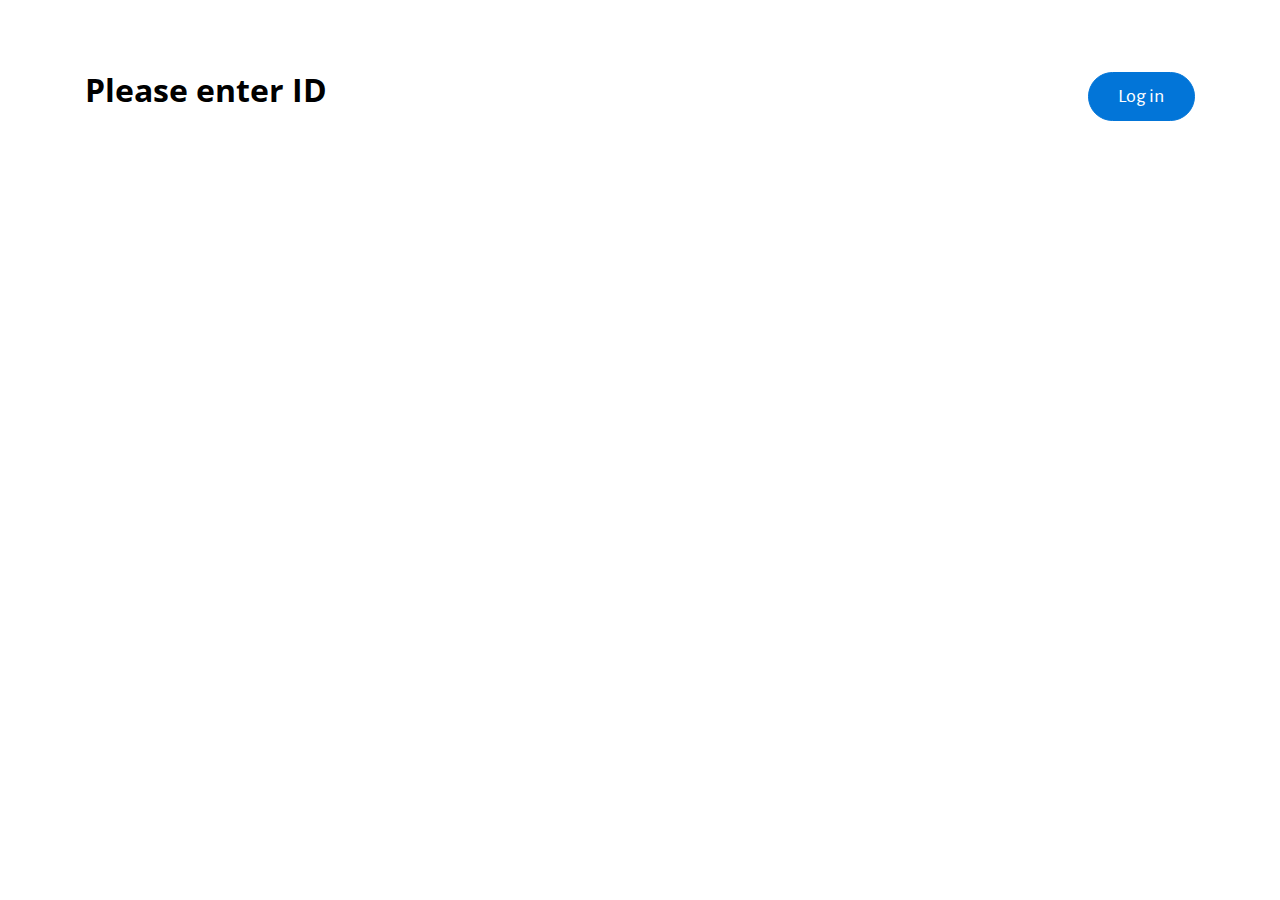
<file: index.html>
<!DOCTYPE html>
<html>
<head>
  <!-- Site made with Mobirise Website Builder v4.3.0, https://mobirise.com -->
  <meta charset="UTF-8">
  <meta http-equiv="X-UA-Compatible" content="IE=edge">
  <meta name="generator" content="Mobirise v4.3.0, mobirise.com">
  <meta name="viewport" content="width=device-width, initial-scale=1">
  <link rel="shortcut icon" href="assets/images/logo.png" type="image/x-icon">
  <meta name="description" content="Has field to enter site #">
  <title>Home</title>
  <link rel="stylesheet" href="https://fonts.googleapis.com/css?family=Playfair+Display:400,700&subset=latin,cyrillic">
  <link rel="stylesheet" href="https://fonts.googleapis.com/css?family=Alegreya+Sans:400,700&subset=latin,vietnamese,latin-ext">
  <link rel="stylesheet" href="assets/tether/tether.min.css">
  <link rel="stylesheet" href="assets/bootstrap/css/bootstrap.min.css">
  <link rel="stylesheet" href="assets/puritym/css/style.css">
  <link rel="stylesheet" href="assets/mobirise/css/mbr-additional.css" type="text/css">
  
  
  
</head>
<body>
<section class="mbr-section mbr-section-small" id="msg-box1-1" data-rv-view="0" style="background-color: rgb(255, 255, 255); padding-top: 4.5rem; padding-bottom: 4.5rem;">
    

    <div class="container">
        <div class="row">
            
            <div>

                <div class="col-sm-8">
                    <h2 class="mbr-section-title h1"><strong>Please enter ID<br></strong><br></h2>
                    
                </div>                
                <div class="col-sm-4 text-xs-right"><a class="btn btn-lg btn-primary" href="page1.html">Log in</a></div>
            </div>
        </div>
    </div>
</section>


  <script src="assets/web/assets/jquery/jquery.min.js"></script>
  <script src="assets/tether/tether.min.js"></script>
  <script src="assets/bootstrap/js/bootstrap.min.js"></script>
  <script src="assets/smooth-scroll/SmoothScroll.js"></script>
  <script src="assets/puritym/js/script.js"></script>
  
  
</body>
</html>
</file>
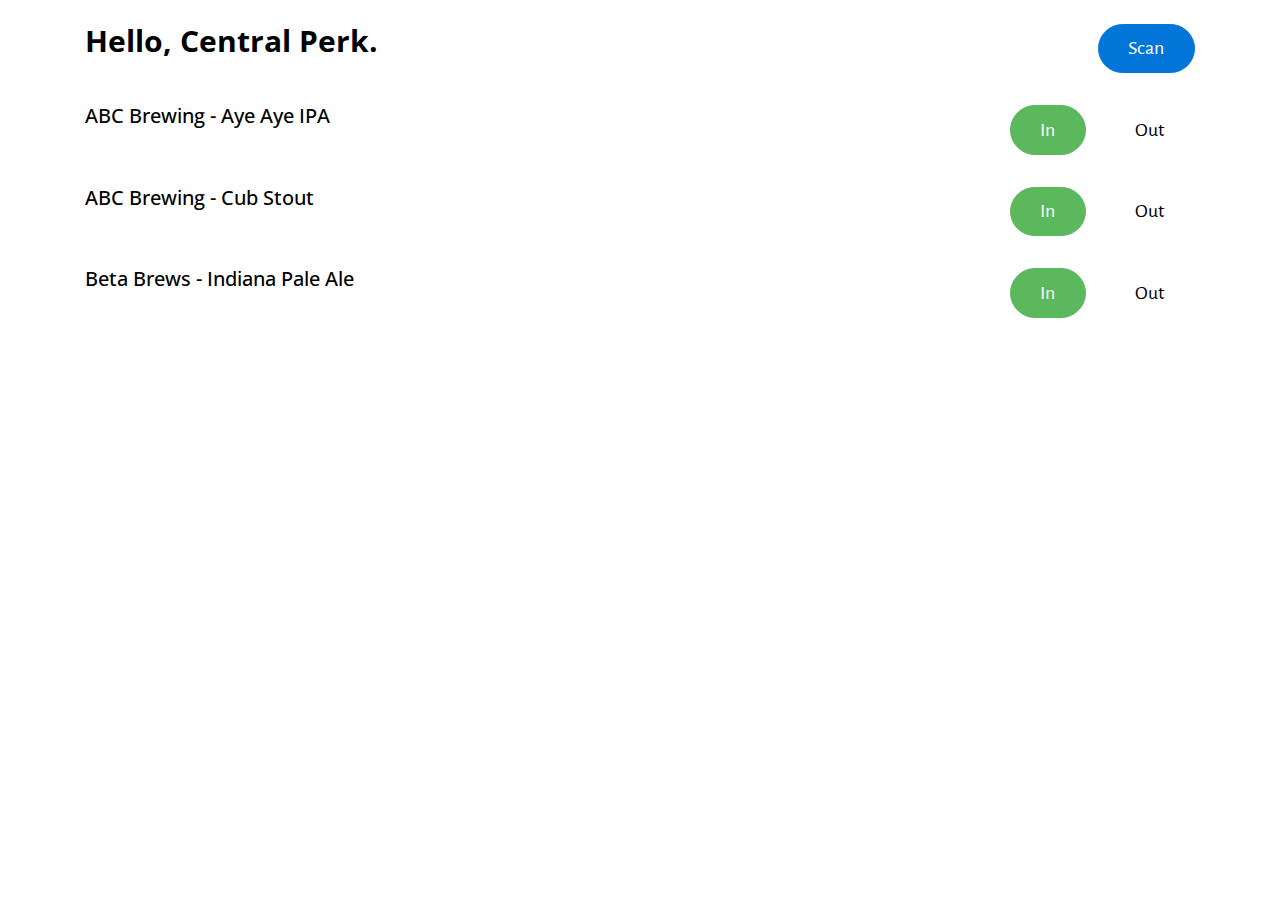
<file: page1.html>
<!DOCTYPE html>
<html>
<head>
  <!-- Site made with Mobirise Website Builder v4.3.0, https://mobirise.com -->
  <meta charset="UTF-8">
  <meta http-equiv="X-UA-Compatible" content="IE=edge">
  <meta name="generator" content="Mobirise v4.3.0, mobirise.com">
  <meta name="viewport" content="width=device-width, initial-scale=1">
  <link rel="shortcut icon" href="assets/images/logo.png" type="image/x-icon">
  <meta name="description" content="Logged in screen with tap list">
  <title>Welcome, Central Perk</title>
  <link rel="stylesheet" href="https://fonts.googleapis.com/css?family=Playfair+Display:400,700&subset=latin,cyrillic">
  <link rel="stylesheet" href="https://fonts.googleapis.com/css?family=Alegreya+Sans:400,700&subset=latin,vietnamese,latin-ext">
  <link rel="stylesheet" href="assets/tether/tether.min.css">
  <link rel="stylesheet" href="assets/bootstrap/css/bootstrap.min.css">
  <link rel="stylesheet" href="assets/puritym/css/style.css">
  <link rel="stylesheet" href="assets/mobirise/css/mbr-additional.css" type="text/css">
  
  
  
</head>
<body>
<section class="mbr-section mbr-section-small" id="msg-box1-u" data-rv-view="3" style="background-color: rgb(255, 255, 255); padding-top: 1.5rem; padding-bottom: 0rem;">
    

    <div class="container">
        <div class="row">
            
            <div>

                <div class="col-sm-8">
                    <h2 class="mbr-section-title h1"><strong>Hello, Central Perk.</strong><br></h2>
                    
                </div>                
                <div class="col-sm-4 text-xs-right"><a class="btn btn-lg btn-primary" href="page2.html">Scan<br></a></div>
            </div>
        </div>
    </div>
</section>

<section class="mbr-section mbr-section-small" id="msg-box1-5" data-rv-view="6" style="background-color: rgb(255, 255, 255); padding-top: 1.5rem; padding-bottom: 0rem;">
    

    <div class="container">
        <div class="row">
            
            <div>

                <div class="col-sm-8">
                    <h2 class="mbr-section-title h1">ABC Brewing - Aye Aye IPA<br></h2>
                    
                </div>                
                <div class="col-sm-4 text-xs-right"><a class="btn btn-lg btn-success" href="https://mobirise.com">In</a> <a class="btn btn-lg btn-white" href="https://mobirise.com">Out</a></div>
            </div>
        </div>
    </div>
</section>

<section class="mbr-section mbr-section-small" id="msg-box1-7" data-rv-view="9" style="background-color: rgb(255, 255, 255); padding-top: 1.5rem; padding-bottom: 0rem;">
    

    <div class="container">
        <div class="row">
            
            <div>

                <div class="col-sm-8">
                    <h2 class="mbr-section-title h1">ABC Brewing - Cub Stout<br></h2>
                    
                </div>                
                <div class="col-sm-4 text-xs-right"><a class="btn btn-lg btn-success" href="https://mobirise.com">In</a> <a class="btn btn-lg btn-white" href="https://mobirise.com">Out</a></div>
            </div>
        </div>
    </div>
</section>

<section class="mbr-section mbr-section-small" id="msg-box1-w" data-rv-view="12" style="background-color: rgb(255, 255, 255); padding-top: 1.5rem; padding-bottom: 0rem;">
    

    <div class="container">
        <div class="row">
            
            <div>

                <div class="col-sm-8">
                    <h2 class="mbr-section-title h1">Beta Brews - Indiana Pale Ale<br></h2>
                    
                </div>                
                <div class="col-sm-4 text-xs-right"><a class="btn btn-lg btn-success" href="https://mobirise.com">In</a> <a class="btn btn-lg btn-white" href="https://mobirise.com">Out</a></div>
            </div>
        </div>
    </div>
</section>


  <script src="assets/web/assets/jquery/jquery.min.js"></script>
  <script src="assets/tether/tether.min.js"></script>
  <script src="assets/bootstrap/js/bootstrap.min.js"></script>
  <script src="assets/smooth-scroll/SmoothScroll.js"></script>
  <script src="assets/puritym/js/script.js"></script>
  
  
</body>
</html>
</file>
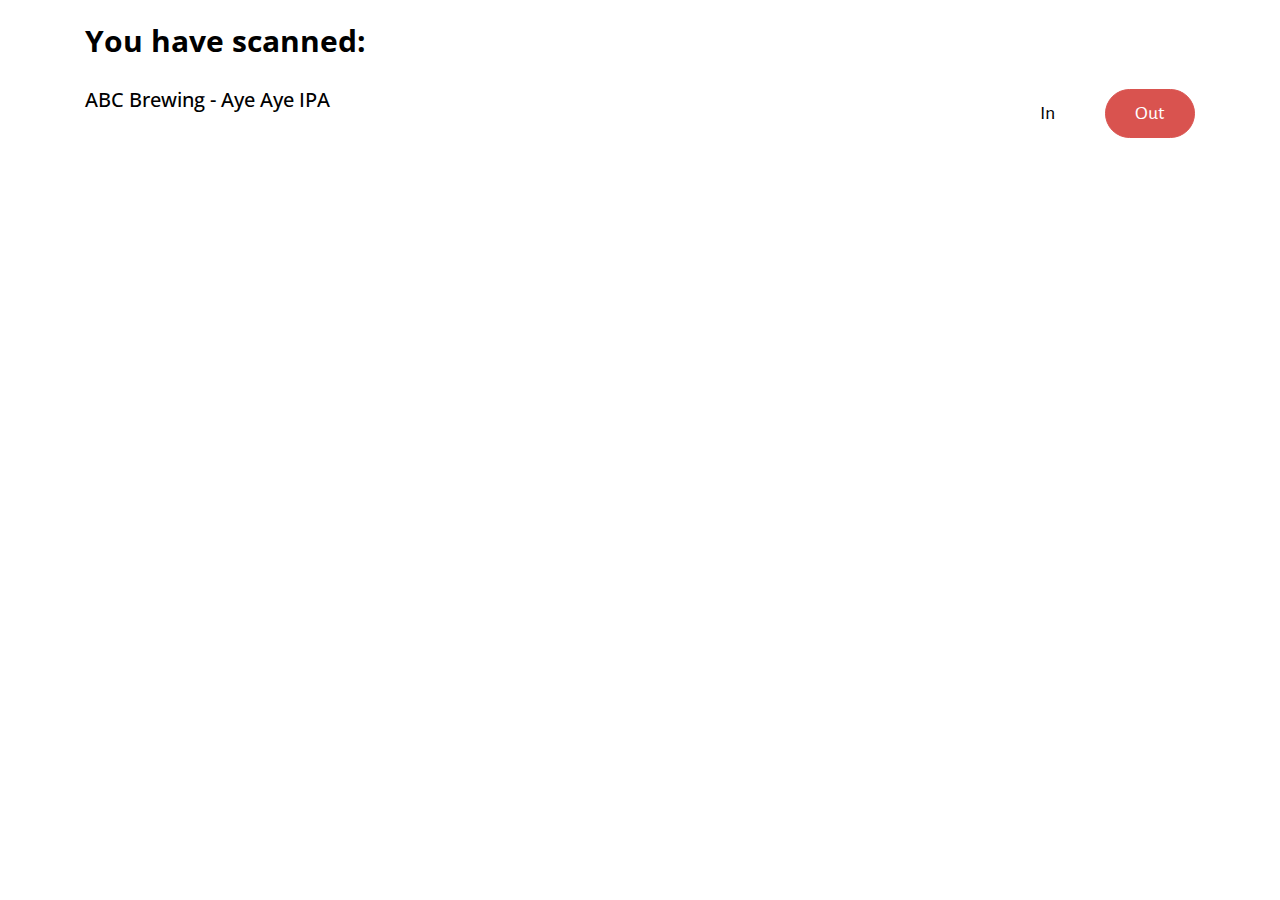
<file: page2.html>
<!DOCTYPE html>
<html>
<head>
  <!-- Site made with Mobirise Website Builder v4.3.0, https://mobirise.com -->
  <meta charset="UTF-8">
  <meta http-equiv="X-UA-Compatible" content="IE=edge">
  <meta name="generator" content="Mobirise v4.3.0, mobirise.com">
  <meta name="viewport" content="width=device-width, initial-scale=1">
  <link rel="shortcut icon" href="assets/images/logo.png" type="image/x-icon">
  <meta name="description" content="Scanned Aye Aye IPA gives option to add/subtract">
  <title>Scanned, Aye Aye IPA</title>
  <link rel="stylesheet" href="https://fonts.googleapis.com/css?family=Playfair+Display:400,700&subset=latin,cyrillic">
  <link rel="stylesheet" href="https://fonts.googleapis.com/css?family=Alegreya+Sans:400,700&subset=latin,vietnamese,latin-ext">
  <link rel="stylesheet" href="assets/tether/tether.min.css">
  <link rel="stylesheet" href="assets/bootstrap/css/bootstrap.min.css">
  <link rel="stylesheet" href="assets/puritym/css/style.css">
  <link rel="stylesheet" href="assets/mobirise/css/mbr-additional.css" type="text/css">
  
  
  
</head>
<body>
<section class="mbr-section mbr-section-small" id="msg-box1-9" data-rv-view="15" style="background-color: rgb(255, 255, 255); padding-top: 1.5rem; padding-bottom: 0rem;">
    

    <div class="container">
        <div class="row">
            
            <div>

                <div class="col-sm-8">
                    <h2 class="mbr-section-title h1"><strong>You have scanned:</strong><br></h2>
                    
                </div>                
                
            </div>
        </div>
    </div>
</section>

<section class="mbr-section mbr-section-small" id="msg-box1-a" data-rv-view="18" style="background-color: rgb(255, 255, 255); padding-top: 1.5rem; padding-bottom: 0rem;">
    

    <div class="container">
        <div class="row">
            
            <div>

                <div class="col-sm-8">
                    <h2 class="mbr-section-title h1">ABC Brewing - Aye Aye IPA<br><br></h2>
                    
                </div>                
                <div class="col-sm-4 text-xs-right"><a class="btn btn-lg btn-white" href="page1.html">In</a> <a class="btn btn-lg btn-danger" href="page3.html">Out</a></div>
            </div>
        </div>
    </div>
</section>


  <script src="assets/web/assets/jquery/jquery.min.js"></script>
  <script src="assets/tether/tether.min.js"></script>
  <script src="assets/bootstrap/js/bootstrap.min.js"></script>
  <script src="assets/smooth-scroll/SmoothScroll.js"></script>
  <script src="assets/puritym/js/script.js"></script>
  
  
</body>
</html>
</file>
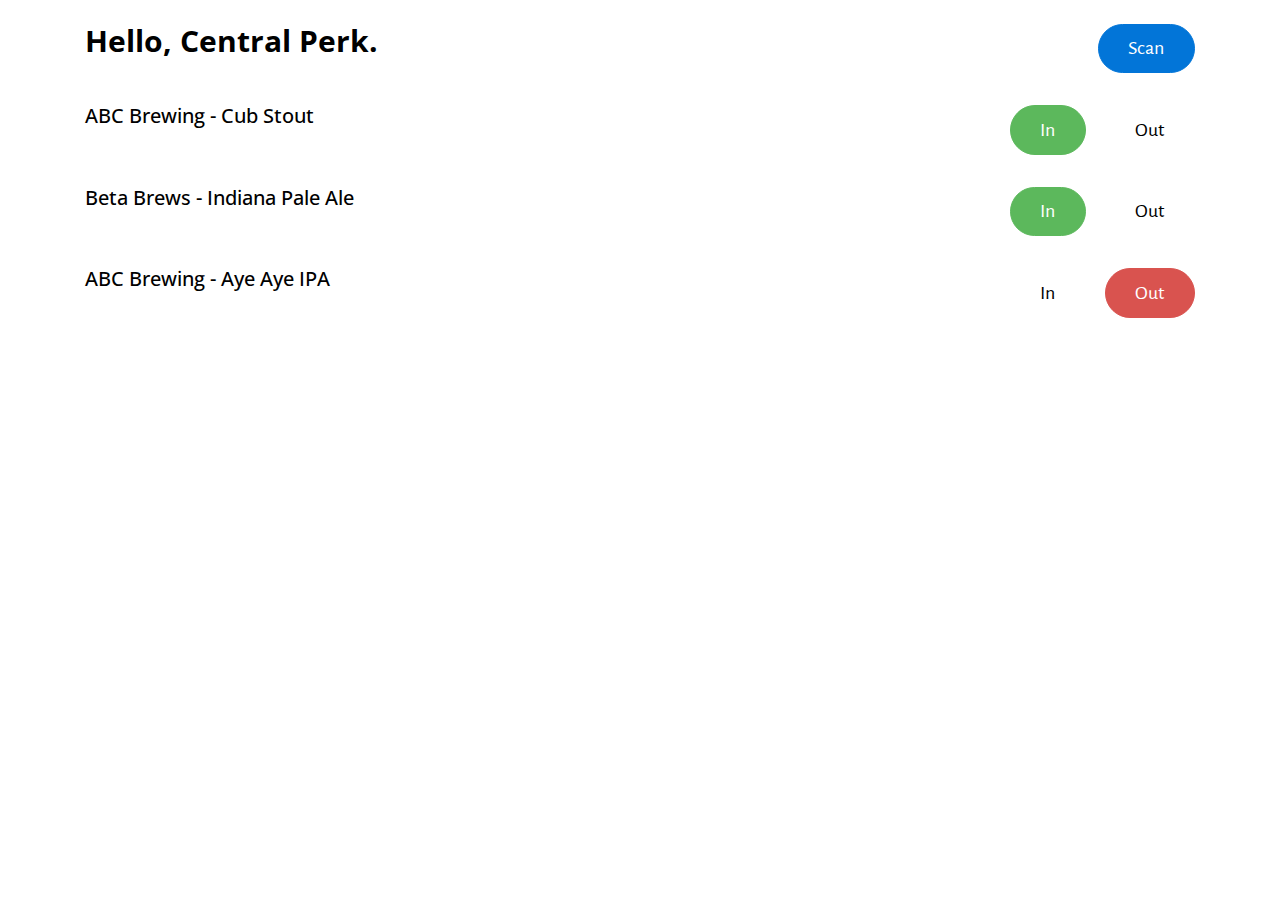
<file: page3.html>
<!DOCTYPE html>
<html>
<head>
  <!-- Site made with Mobirise Website Builder v4.3.0, https://mobirise.com -->
  <meta charset="UTF-8">
  <meta http-equiv="X-UA-Compatible" content="IE=edge">
  <meta name="generator" content="Mobirise v4.3.0, mobirise.com">
  <meta name="viewport" content="width=device-width, initial-scale=1">
  <link rel="shortcut icon" href="assets/images/logo.png" type="image/x-icon">
  <meta name="description" content="Logged in screen with updated tap list">
  <title>Took out Aye Aye IPA</title>
  <link rel="stylesheet" href="https://fonts.googleapis.com/css?family=Playfair+Display:400,700&subset=latin,cyrillic">
  <link rel="stylesheet" href="https://fonts.googleapis.com/css?family=Alegreya+Sans:400,700&subset=latin,vietnamese,latin-ext">
  <link rel="stylesheet" href="assets/tether/tether.min.css">
  <link rel="stylesheet" href="assets/bootstrap/css/bootstrap.min.css">
  <link rel="stylesheet" href="assets/puritym/css/style.css">
  <link rel="stylesheet" href="assets/mobirise/css/mbr-additional.css" type="text/css">
  
  
  
</head>
<body>
<section class="mbr-section mbr-section-small" id="msg-box1-d" data-rv-view="21" style="background-color: rgb(255, 255, 255); padding-top: 1.5rem; padding-bottom: 0rem;">
    

    <div class="container">
        <div class="row">
            
            <div>

                <div class="col-sm-8">
                    <h2 class="mbr-section-title h1"><strong>Hello, Central Perk.</strong><br></h2>
                    
                </div>                
                <div class="col-sm-4 text-xs-right"><a class="btn btn-lg btn-primary" href="page5.html">Scan<br></a></div>
            </div>
        </div>
    </div>
</section>

<section class="mbr-section mbr-section-small" id="msg-box1-f" data-rv-view="24" style="background-color: rgb(255, 255, 255); padding-top: 1.5rem; padding-bottom: 0rem;">
    

    <div class="container">
        <div class="row">
            
            <div>

                <div class="col-sm-8">
                    <h2 class="mbr-section-title h1">ABC Brewing - Cub Stout<br></h2>
                    
                </div>                
                <div class="col-sm-4 text-xs-right"><a class="btn btn-lg btn-success" href="https://mobirise.com">In</a> <a class="btn btn-lg btn-white" href="https://mobirise.com">Out</a></div>
            </div>
        </div>
    </div>
</section>

<section class="mbr-section mbr-section-small" id="msg-box1-x" data-rv-view="27" style="background-color: rgb(255, 255, 255); padding-top: 1.5rem; padding-bottom: 0rem;">
    

    <div class="container">
        <div class="row">
            
            <div>

                <div class="col-sm-8">
                    <h2 class="mbr-section-title h1">Beta Brews - Indiana Pale Ale<br></h2>
                    
                </div>                
                <div class="col-sm-4 text-xs-right"><a class="btn btn-lg btn-success" href="https://mobirise.com">In</a> <a class="btn btn-lg btn-white" href="https://mobirise.com">Out</a></div>
            </div>
        </div>
    </div>
</section>

<section class="mbr-section mbr-section-small" id="msg-box1-e" data-rv-view="30" style="background-color: rgb(255, 255, 255); padding-top: 1.5rem; padding-bottom: 0rem;">
    

    <div class="container">
        <div class="row">
            
            <div>

                <div class="col-sm-8">
                    <h2 class="mbr-section-title h1">ABC Brewing - Aye Aye IPA<br></h2>
                    
                </div>                
                <div class="col-sm-4 text-xs-right"><a class="btn btn-lg btn-white" href="https://mobirise.com">In</a> <a class="btn btn-lg btn-danger" href="https://mobirise.com">Out</a></div>
            </div>
        </div>
    </div>
</section>


  <script src="assets/web/assets/jquery/jquery.min.js"></script>
  <script src="assets/tether/tether.min.js"></script>
  <script src="assets/bootstrap/js/bootstrap.min.js"></script>
  <script src="assets/smooth-scroll/SmoothScroll.js"></script>
  <script src="assets/puritym/js/script.js"></script>
  
  
</body>
</html>
</file>
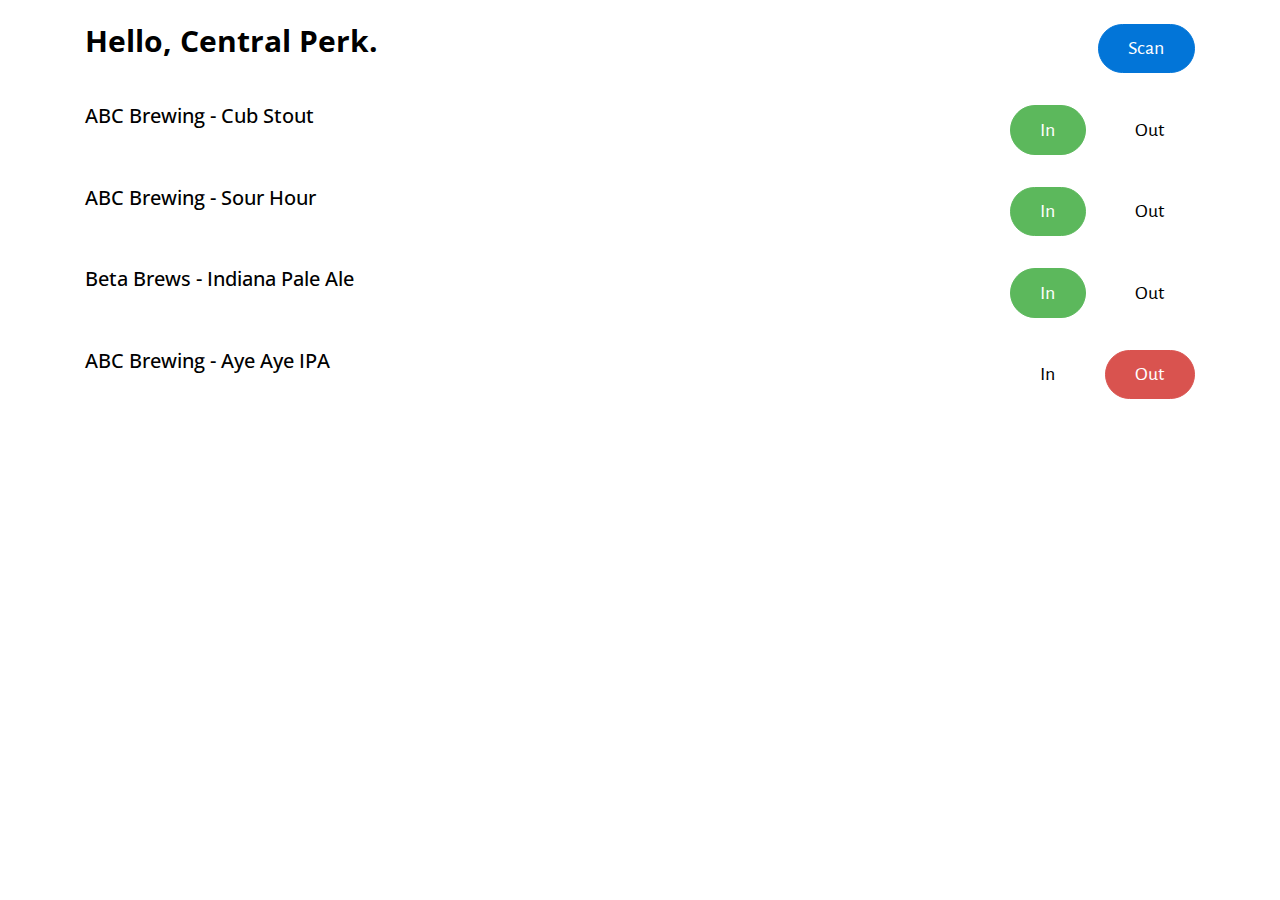
<file: page4.html>
<!DOCTYPE html>
<html>
<head>
  <!-- Site made with Mobirise Website Builder v4.3.0, https://mobirise.com -->
  <meta charset="UTF-8">
  <meta http-equiv="X-UA-Compatible" content="IE=edge">
  <meta name="generator" content="Mobirise v4.3.0, mobirise.com">
  <meta name="viewport" content="width=device-width, initial-scale=1">
  <link rel="shortcut icon" href="assets/images/logo.png" type="image/x-icon">
  <meta name="description" content="Logged in screen with updated tap list, with inactive beers on bottom">
  <title>Added Sour Hour</title>
  <link rel="stylesheet" href="https://fonts.googleapis.com/css?family=Playfair+Display:400,700&subset=latin,cyrillic">
  <link rel="stylesheet" href="https://fonts.googleapis.com/css?family=Alegreya+Sans:400,700&subset=latin,vietnamese,latin-ext">
  <link rel="stylesheet" href="assets/tether/tether.min.css">
  <link rel="stylesheet" href="assets/bootstrap/css/bootstrap.min.css">
  <link rel="stylesheet" href="assets/puritym/css/style.css">
  <link rel="stylesheet" href="assets/mobirise/css/mbr-additional.css" type="text/css">
  
  
  
</head>
<body>
<section class="mbr-section mbr-section-small" id="msg-box1-h" data-rv-view="39" style="background-color: rgb(255, 255, 255); padding-top: 1.5rem; padding-bottom: 0rem;">
    

    <div class="container">
        <div class="row">
            
            <div>

                <div class="col-sm-8">
                    <h2 class="mbr-section-title h1"><strong>Hello, Central Perk.</strong><br></h2>
                    
                </div>                
                <div class="col-sm-4 text-xs-right"><a class="btn btn-lg btn-primary" href="https://mobirise.com">Scan<br></a></div>
            </div>
        </div>
    </div>
</section>

<section class="mbr-section mbr-section-small" id="msg-box1-j" data-rv-view="42" style="background-color: rgb(255, 255, 255); padding-top: 1.5rem; padding-bottom: 0rem;">
    

    <div class="container">
        <div class="row">
            
            <div>

                <div class="col-sm-8">
                    <h2 class="mbr-section-title h1">ABC Brewing - Cub Stout<br></h2>
                    
                </div>                
                <div class="col-sm-4 text-xs-right"><a class="btn btn-lg btn-success" href="https://mobirise.com">In</a> <a class="btn btn-lg btn-white" href="https://mobirise.com">Out</a></div>
            </div>
        </div>
    </div>
</section>

<section class="mbr-section mbr-section-small" id="msg-box1-k" data-rv-view="45" style="background-color: rgb(255, 255, 255); padding-top: 1.5rem; padding-bottom: 0rem;">
    

    <div class="container">
        <div class="row">
            
            <div>

                <div class="col-sm-8">
                    <h2 class="mbr-section-title h1"><p>ABC Brewing - Sour Hour<br></p></h2>
                    
                </div>                
                <div class="col-sm-4 text-xs-right"><a class="btn btn-lg btn-success" href="https://mobirise.com">In</a> <a class="btn btn-lg btn-white" href="https://mobirise.com">Out</a></div>
            </div>
        </div>
    </div>
</section>

<section class="mbr-section mbr-section-small" id="msg-box1-y" data-rv-view="48" style="background-color: rgb(255, 255, 255); padding-top: 1.5rem; padding-bottom: 0rem;">
    

    <div class="container">
        <div class="row">
            
            <div>

                <div class="col-sm-8">
                    <h2 class="mbr-section-title h1">Beta Brews - Indiana Pale Ale<br></h2>
                    
                </div>                
                <div class="col-sm-4 text-xs-right"><a class="btn btn-lg btn-success" href="https://mobirise.com">In</a> <a class="btn btn-lg btn-white" href="https://mobirise.com">Out</a></div>
            </div>
        </div>
    </div>
</section>

<section class="mbr-section mbr-section-small" id="msg-box1-i" data-rv-view="51" style="background-color: rgb(255, 255, 255); padding-top: 1.5rem; padding-bottom: 0rem;">
    

    <div class="container">
        <div class="row">
            
            <div>

                <div class="col-sm-8">
                    <h2 class="mbr-section-title h1">ABC Brewing - Aye Aye IPA<br></h2>
                    
                </div>                
                <div class="col-sm-4 text-xs-right"><a class="btn btn-lg btn-white" href="https://mobirise.com">In</a> <a class="btn btn-lg btn-danger" href="https://mobirise.com">Out</a></div>
            </div>
        </div>
    </div>
</section>


  <script src="assets/web/assets/jquery/jquery.min.js"></script>
  <script src="assets/tether/tether.min.js"></script>
  <script src="assets/bootstrap/js/bootstrap.min.js"></script>
  <script src="assets/smooth-scroll/SmoothScroll.js"></script>
  <script src="assets/puritym/js/script.js"></script>
  
  
</body>
</html>
</file>
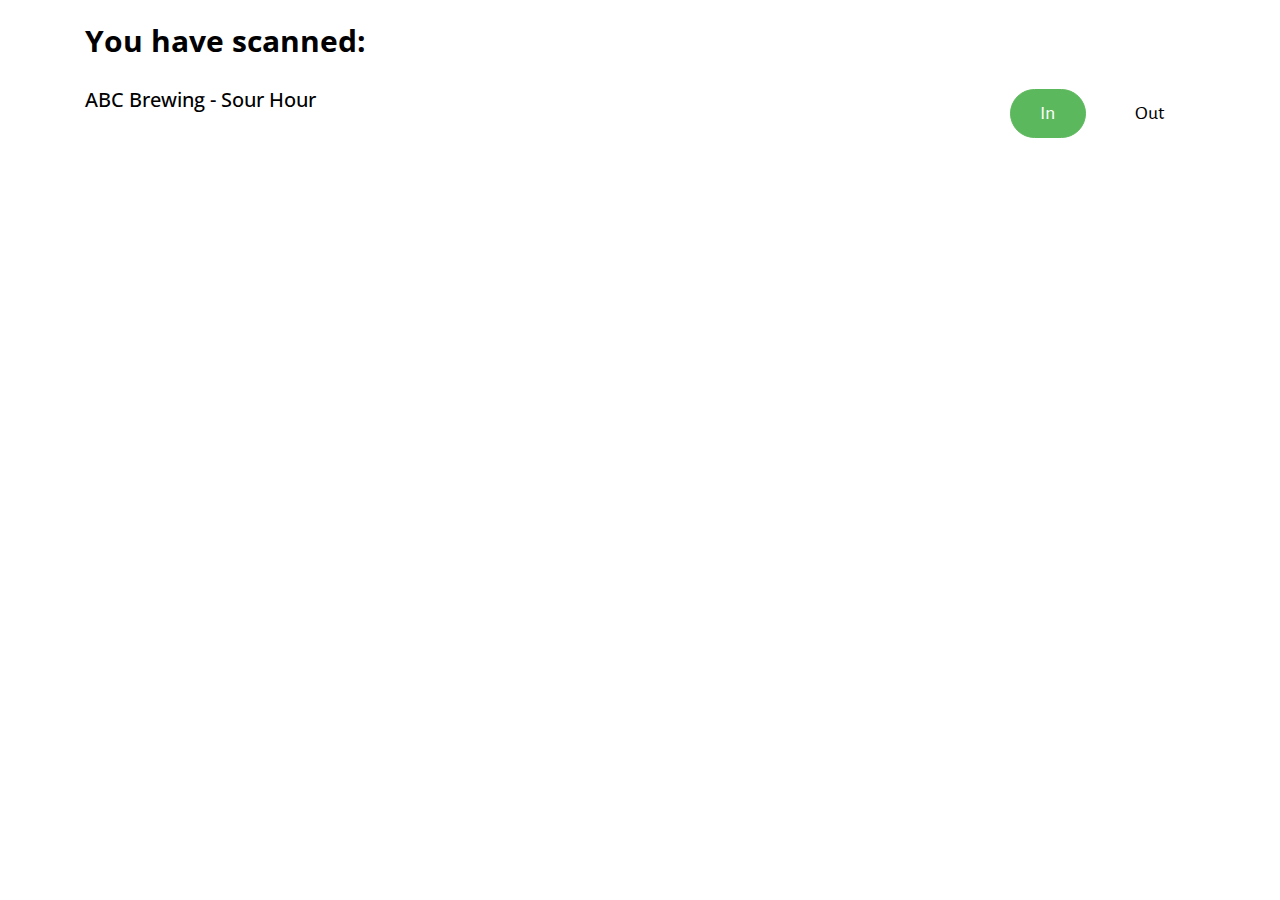
<file: page5.html>
<!DOCTYPE html>
<html>
<head>
  <!-- Site made with Mobirise Website Builder v4.3.0, https://mobirise.com -->
  <meta charset="UTF-8">
  <meta http-equiv="X-UA-Compatible" content="IE=edge">
  <meta name="generator" content="Mobirise v4.3.0, mobirise.com">
  <meta name="viewport" content="width=device-width, initial-scale=1">
  <link rel="shortcut icon" href="assets/images/logo.png" type="image/x-icon">
  <meta name="description" content="Scanned Sour Hour gives option to add/subtract">
  <title>Scanned, Sour Hour</title>
  <link rel="stylesheet" href="https://fonts.googleapis.com/css?family=Playfair+Display:400,700&subset=latin,cyrillic">
  <link rel="stylesheet" href="https://fonts.googleapis.com/css?family=Alegreya+Sans:400,700&subset=latin,vietnamese,latin-ext">
  <link rel="stylesheet" href="assets/tether/tether.min.css">
  <link rel="stylesheet" href="assets/bootstrap/css/bootstrap.min.css">
  <link rel="stylesheet" href="assets/puritym/css/style.css">
  <link rel="stylesheet" href="assets/mobirise/css/mbr-additional.css" type="text/css">
  
  
  
</head>
<body>
<section class="mbr-section mbr-section-small" id="msg-box1-v" data-rv-view="33" style="background-color: rgb(255, 255, 255); padding-top: 1.5rem; padding-bottom: 0rem;">
    

    <div class="container">
        <div class="row">
            
            <div>

                <div class="col-sm-8">
                    <h2 class="mbr-section-title h1"><strong>You have scanned:</strong><br></h2>
                    
                </div>                
                
            </div>
        </div>
    </div>
</section>

<section class="mbr-section mbr-section-small" id="msg-box1-m" data-rv-view="36" style="background-color: rgb(255, 255, 255); padding-top: 1.5rem; padding-bottom: 0rem;">
    

    <div class="container">
        <div class="row">
            
            <div>

                <div class="col-sm-8">
                    <h2 class="mbr-section-title h1">ABC Brewing - Sour Hour<br><br></h2>
                    
                </div>                
                <div class="col-sm-4 text-xs-right"><a class="btn btn-lg btn-success" href="page4.html">In</a> <a class="btn btn-lg btn-white" href="https://mobirise.com">Out</a></div>
            </div>
        </div>
    </div>
</section>


  <script src="assets/web/assets/jquery/jquery.min.js"></script>
  <script src="assets/tether/tether.min.js"></script>
  <script src="assets/bootstrap/js/bootstrap.min.js"></script>
  <script src="assets/smooth-scroll/SmoothScroll.js"></script>
  <script src="assets/puritym/js/script.js"></script>
  
  
</body>
</html>
</file>
<file: assets/mobirise/css/mbr-additional.css>
@import url(https://fonts.googleapis.com/css?family=Open+Sans:400,300,700);
@import url(https://fonts.googleapis.com/css?family=Playfair+Display:400,700&subset=latin,cyrillic);
@import url(https://fonts.googleapis.com/css?family=Alegreya+Sans:400,700&subset=latin,vietnamese,latin-ext);



#msg-box1-1 H2 {
  font-family: 'Open Sans', sans-serif;
  font-size: 32px;
  text-align: left;
}
#msg-box1-1 B {
  font-size: 30px;
  font-family: 'Playfair Display', sans-serif;
}
#msg-box1-1 .btn {
  font-family: 'Alegreya Sans', sans-serif;
  font-size: 20px;
}







#msg-box1-u B {
  font-family: 'Open Sans', sans-serif;
  font-size: 30px;
}
#msg-box1-u H2 {
  font-family: 'Open Sans', sans-serif;
  font-size: 30px;
}
#msg-box1-5 H2 {
  font-size: 20px;
  text-align: left;
  font-family: 'Open Sans', sans-serif;
}
#msg-box1-5 .btn {
  font-size: 20px;
}
#msg-box1-7 H2 {
  font-size: 20px;
  text-align: left;
  font-family: 'Open Sans', sans-serif;
}
#msg-box1-7 .btn {
  font-size: 20px;
}
#msg-box1-7 B {
  font-family: 'Open Sans', sans-serif;
}
#msg-box1-w H2 {
  font-size: 20px;
  text-align: left;
  font-family: 'Open Sans', sans-serif;
}
#msg-box1-w .btn {
  font-size: 20px;
}
#msg-box1-w B {
  font-family: 'Open Sans', sans-serif;
}




#msg-box1-9 B {
  font-family: 'Open Sans', sans-serif;
  font-size: 30px;
}
#msg-box1-9 H2 {
  font-family: 'Open Sans', sans-serif;
  font-size: 30px;
}
#msg-box1-a H2 {
  font-size: 20px;
  text-align: left;
  font-family: 'Open Sans', sans-serif;
}
#msg-box1-a .btn {
  font-size: 20px;
}
#msg-box1-a B {
  font-family: 'Open Sans', sans-serif;
}







#msg-box1-d B {
  font-family: 'Open Sans', sans-serif;
  font-size: 30px;
}
#msg-box1-d P {
  font-size: 30px;
  font-family: 'Open Sans', sans-serif;
}
#msg-box1-d H2 {
  font-family: 'Open Sans', sans-serif;
  font-size: 30px;
}
#msg-box1-f H2 {
  font-size: 20px;
  text-align: left;
  font-family: 'Open Sans', sans-serif;
}
#msg-box1-f .btn {
  font-size: 20px;
}
#msg-box1-x H2 {
  font-size: 20px;
  text-align: left;
  font-family: 'Open Sans', sans-serif;
}
#msg-box1-x .btn {
  font-size: 20px;
}
#msg-box1-x B {
  font-family: 'Open Sans', sans-serif;
}
#msg-box1-e H2 {
  font-size: 20px;
  text-align: left;
  font-family: 'Open Sans', sans-serif;
}
#msg-box1-e .btn {
  font-size: 20px;
}







#msg-box1-h B {
  font-family: 'Open Sans', sans-serif;
  font-size: 30px;
}
#msg-box1-h P {
  text-align: left;
}
#msg-box1-h H2 {
  font-family: 'Open Sans', sans-serif;
  font-size: 30px;
}
#msg-box1-j H2 {
  font-size: 20px;
  text-align: left;
  font-family: 'Open Sans', sans-serif;
}
#msg-box1-j .btn {
  font-size: 20px;
}
#msg-box1-k H2 {
  font-size: 20px;
  text-align: left;
  font-family: 'Open Sans', sans-serif;
}
#msg-box1-k .btn {
  font-size: 20px;
}
#msg-box1-y H2 {
  font-size: 20px;
  text-align: left;
  font-family: 'Open Sans', sans-serif;
}
#msg-box1-y .btn {
  font-size: 20px;
}
#msg-box1-y B {
  font-family: 'Open Sans', sans-serif;
}
#msg-box1-i H2 {
  font-size: 20px;
  text-align: left;
  font-family: 'Open Sans', sans-serif;
}
#msg-box1-i .btn {
  font-size: 20px;
}



#msg-box1-v B {
  font-family: 'Open Sans', sans-serif;
  font-size: 30px;
}
#msg-box1-v H2 {
  font-family: 'Open Sans', sans-serif;
  font-size: 30px;
}
#msg-box1-m H2 {
  font-size: 20px;
  text-align: left;
  font-family: 'Open Sans', sans-serif;
}
#msg-box1-m .btn {
  font-size: 20px;
}
</file>
<file: assets/puritym/css/style.css>
.engine {
	position: absolute;
	text-indent: -2400px;
	text-align: center;
	padding: 0;
	top: 0;
	left: -2400px;
}/**
 * BOOTSTRAP CUSTOM
 */
.container {
  position: relative; }

.btn {
  margin-bottom: 0.5rem; }
  .btn + .btn {
    margin-left: 1rem; }

.btn-white {
  background: #fff;
  color: inherit; }

.btn-black {
  background: #000;
  color: #fff; }

.btn-social,
.btn-social:hover,
.btn-social:active,
.btn-social:focus {
  color: #fff; }

.display-1 {
  font-size: 4.3rem;
  margin-top: 3.9rem;
  margin-bottom: 2.8rem; }

.display-2 {
  font-size: 3.5rem;
  margin-top: 3.5rem;
  margin-bottom: 2.5rem; }

.display-3 {
  font-size: 2.8rem;
  margin-top: 3.2rem;
  margin-bottom: 2rem; }

.display-4 {
  font-size: 2.3rem;
  margin-top: 2.3rem;
  margin-bottom: 1.8rem; }

p.lead,
.lead p {
  margin-bottom: 2rem; }

.card .card-img-top {
  width: 100%; }

.card-block {
  background-color: #fff; }

@media (min-width: 768px) {
  .col-md-4:nth-of-type(3n+1) {
    clear: left; } }
@media (min-width: 544px) and (max-width: 767px) {
  .col-md-4:nth-of-type(odd) {
    clear: left; } }
.row.no-gutter {
  margin-left: 0;
  margin-right: 0; }

.row.no-gutter > [class*=col-]:not(:first-child),
.row.no-gutter > [class*=col-]:not(:last-child) {
  padding-right: 0;
  padding-left: 0; }

blockquote {
  padding: .5rem 1rem;
  margin: 0 0 1rem;
  margin-bottom: 1rem;
  font-size: 1.25rem;
  border-left: .25rem solid #f1c050; }

/**
 * TYPOGRAPHY
 */
body {
  font-family: "Alegreya Sans", sans-serif; }

h1, h2, h3, h4, h5, h6,
.h1, .h2, .h3, .h4, .h5, .h6,
.display-1, .display-2, .display-3, .display-4 {
  font-family: "Playfair Display", sans-serif; }

/**
 * MAPS
 */
@-webkit-keyframes mapCircleLoading {
  from {
    -webkit-transform: rotate(0deg); }
  to {
    -webkit-transform: rotate(359deg); } }
@keyframes mapCircleLoading {
  from {
    transform: rotate(0deg); }
  to {
    transform: rotate(359deg); } }
.mbr-map {
  position: relative; }
  .mbr-map iframe {
    height: 100%;
    width: 100%; }
  .mbr-map [data-state-details] {
    color: #6b6763;
    font-family: "Alegreya Sans", sans-serif;
    font-size: 1.25rem;
    height: 1.5em;
    margin-top: -0.75em;
    padding-left: 20px;
    padding-right: 20px;
    position: absolute;
    text-align: center;
    top: 50%;
    width: 100%; }
  .mbr-map[data-state] {
    background: #e9e5dc; }
  .mbr-map[data-state="loading"] [data-state-details] {
    display: none; }
  .mbr-map[data-state="loading"]::after {
    content: "";
    -webkit-animation: mapCircleLoading .6s infinite linear;
    animation: mapCircleLoading .6s infinite linear;
    border-radius: 50%;
    border: 6px rgba(255, 255, 255, 0.35) solid;
    border-top-color: #fff;
    height: 40px;
    left: 50%;
    margin-left: -20px;
    margin-top: -20px;
    position: absolute;
    top: 50%;
    width: 40px; }

/**
 * SECTIONS
 */
.mbr-section {
  position: relative;
  padding-top: 9rem;
  padding-bottom: 9rem;
  background-position: 50% 50%;
  background-repeat: no-repeat;
  background-size: cover; }

.mbr-section-full {
  display: table;
  width: 100%;
  height: 100vh;
  padding-top: 0;
  padding-bottom: 0; }

.mbr-section-small {
  padding-top: 4.5rem;
  padding-bottom: 4.5rem; }

.mbr-section-nopadding {
  padding-top: 0;
  padding-bottom: 0; }

.mbr-section-title {
  margin-top: 0; }

.mbr-table {
  display: table; }

.mbr-table-cell {
  position: relative;
  display: table-cell;
  vertical-align: middle;
  padding-top: 9rem;
  padding-bottom: 9rem; }

.mbr-table-cell-lg {
  position: relative;
  display: table-cell;
  vertical-align: middle;
  padding-top: 0;
  padding-bottom: 0;
  float: none; }

@media (max-width: 991px) {
  .mbr-table-cell-lg {
    display: block; } }
.mbr-inner-padding {
  padding: 4rem; }

/* footer */
.mbr-footer {
  color: #fff; }
  .mbr-footer .mbr-map,
  .mbr-footer .mbr-google-map {
    height: 300px; }
  .mbr-footer .form-control {
    color: #fff;
    background-color: #26272c;
    border-color: #1b1c20; }
  .mbr-footer ul {
    list-style-type: none;
    padding: 0; }
    .mbr-footer ul li {
      position: relative;
      padding-left: 1.2rem; }
      .mbr-footer ul li:before {
        content: '';
        position: absolute;
        margin-left: -1.2rem;
        width: 10px;
        height: 1px;
        top: 50%;
        background-color: #fff; }

footer.mbr-footer {
  padding-top: 3rem;
  padding-bottom: 2rem; }

/**
 * NAVBAR
 */
.mbr-navbar {
  position: absolute;
  top: 0;
  right: 0;
  left: 0;
  padding: 1.5rem 1rem;
  background-color: #fff;
  z-index: 1030; }
  .mbr-navbar.navbar-fixed-top {
    position: fixed; }
  .mbr-navbar.navbar-transparent {
    background-color: transparent; }
  .mbr-navbar .navbar-logo {
    margin-right: 1.5rem;
    float: left; }
  .mbr-navbar .navbar-logo,
  .mbr-navbar .navbar-logo img {
    height: 37px; }
  .mbr-navbar .navbar-brand {
    margin-right: 1.5rem; }
  .mbr-navbar .navbar-divider,
  .mbr-navbar .navbar-nav .nav-item + .nav-item,
  .mbr-navbar .navbar-nav .nav-link + .nav-link {
    margin-left: 1rem; }
  .mbr-navbar .navbar-nav + .navbar-nav {
    margin-right: 20px; }

.mbr-navbar .hamburger-icon, .navbar-dropdown .hamburger-icon {
  content: "";
  width: 16px;
  -webkit-box-shadow: 0 -6px 0 1px,0 0 0 1px,0 6px 0 1px;
  -moz-box-shadow: 0 -6px 0 1px,0 0 0 1px,0 6px 0 1px;
  box-shadow: 0 -6px 0 1px,0 0 0 1px,0 6px 0 1px; }

/**
 * HELPERS
 */
/* Colors */
.text-white {
  color: #fff !important; }

.text-black {
  color: #000 !important; }

/**
 * Mobirise Classes
 */
.mbr-after-navbar:before {
  content: "";
  display: block;
  height: 54px; }

.mbr-section__container--first {
  padding-bottom: 1rem; }

.mbr-section__container--middle {
  padding-top: 1rem;
  padding-bottom: 1rem; }

.mbr-section__container--last {
  padding-top: 1rem; }

.mbr-overlay,
.mbr-background-video,
.mbr-background-video-preview {
  position: absolute;
  bottom: 0;
  left: 0;
  right: 0;
  top: 0; }

.mbr-overlay {
  background-color: #fff;
  opacity: 0.5;
  z-index: 1; }
  .mbr-overlay ~ * {
    z-index: 2; }

.mbr-background-video-preview {
  z-index: 0 !important; }

.mbr-figure {
  display: block;
  overflow: hidden;
  position: relative;
  width: 100%;
  margin: 0; }
  .mbr-figure img, .mbr-figure iframe {
    display: block;
    width: 100%; }
  .mbr-figure .mbr-figure-caption {
    width: 100%;
    padding: 1.5rem 0;
    background-color: #FFF8E0; }
  .mbr-figure .mbr-figure-caption-over {
    position: absolute;
    bottom: 0;
    background-color: rgba(255, 255, 255, 0.5); }

.mbr-map,
.mbr-google-map {
  height: 400px; }

.mbr-arrow {
  position: absolute;
  text-align: center;
  font-size: 35px;
  bottom: 71px;
  left: 50%;
  width: 30px;
  margin-left: -15px;
  line-height: 1px;
  padding: 0 20px;
  -webkit-animation: floating-arrow 1.6s infinite ease-in-out 0s;
  -o-animation: floating-arrow 1.6s infinite ease-in-out 0s;
  animation: floating-arrow 1.6s infinite ease-in-out 0s; }
  .mbr-arrow, .mbr-arrow:hover, .mbr-arrow:focus {
    color: inherit; }

@-webkit-keyframes floating-arrow {
  from {
    -webkit-transform: translateY(0);
    transform: translateY(0); }
  65% {
    -webkit-transform: translateY(11px);
    transform: translateY(11px); }
  to {
    -webkit-transform: translateY(0);
    transform: translateY(0); } }
@-o-keyframes floating-arrow {
  from {
    -webkit-transform: translateY(0);
    transform: translateY(0); }
  65% {
    -webkit-transform: translateY(11px);
    transform: translateY(11px); }
  to {
    -webkit-transform: translateY(0);
    transform: translateY(0); } }
@keyframes floating-arrow {
  from {
    -webkit-transform: translateY(0);
    transform: translateY(0); }
  65% {
    -webkit-transform: translateY(11px);
    transform: translateY(11px); }
  to {
    -webkit-transform: translateY(0);
    transform: translateY(0); } }
@media (max-width: 767px) {
  .mbr-arrow {
    bottom: 41px; } }
@media (max-width: 320px) {
  .mbr-arrow {
    bottom: 21px;
    text-align: center; } }
@media all and (device-width: 320px) and (device-height: 568px) and (orientation: portrait) {
  .mbr-arrow {
    bottom: 31px; } }
/*-------

   Slider

-------*/
.mbr-slider .carousel-inner > .active,
.mbr-slider .carousel-inner > .next,
.mbr-slider .carousel-inner > .prev {
  display: table; }

.mbr-slider .carousel-control {
  background-image: none;
  width: 54px;
  height: 54px;
  top: 50%;
  margin-top: -27px;
  line-height: 54px;
  border-radius: 27px;
  color: inherit;
  background: #fff;
  border: 1px solid #000;
  opacity: 1;
  text-shadow: none;
  z-index: 5;
  -webkit-transition: all 0.2s ease-in-out 0s;
  -o-transition: all 0.2s ease-in-out 0s;
  transition: all 0.2s ease-in-out 0s; }

.mbr-slider .carousel-control .icon-next,
.mbr-slider .carousel-control .icon-prev {
  margin-top: -18px;
  font-size: 30px; }

.mbr-slider .carousel-control.left {
  margin-left: 2rem; }

.mbr-slider .carousel-control.right {
  margin-right: 2rem; }

.mbr-slider .carousel-control:hover {
  background: #000;
  color: #fff; }

.mbr-slider .carousel-indicators {
  bottom: 0; }

.mbr-slider .carousel-indicators li,
.mbr-slider .carousel-indicators .active {
  width: 15px;
  height: 15px;
  margin: 3px;
  border: 1px solid #000; }

.mbr-slider .carousel-indicators .active {
  background-color: #000; }

.mbr-slider .mbr-overlay {
  z-index: 0; }

@media (max-width: 767px) {
  .mbr-slider .carousel-control {
    top: auto;
    bottom: 20px; }

  .mbr-slider > .container .carousel-control {
    margin-bottom: 0px; } }
/* boxed slider */
.mbr-slider > .boxed-slider {
  position: relative;
  padding: 93px 0; }

.mbr-slider > .boxed-slider > div {
  position: relative; }

.mbr-slider > .container img {
  width: 100%; }

.mbr-slider > .container img + .row {
  position: absolute;
  top: 50%;
  left: 0;
  right: 0;
  -webkit-transform: translateY(-50%);
  -moz-transform: translateY(-50%);
  transform: translateY(-50%); }

.mbr-slider .mbr-section {
  padding: 0;
  background-attachment: scroll; }

.mbr-slider .mbr-table-cell {
  padding: 0; }

.mbr-slider > .container .carousel-indicators {
  margin-bottom: 3px; }

/* article slider */
.mbr-slider > .article-slider .mbr-section,
.mbr-slider > .article-slider .mbr-section .mbr-table-cell {
  padding-top: 0;
  padding-bottom: 0; }

/*-------

   Gallery

-------*/
.mbr-gallery .mbr-gallery-item {
  position: relative;
  display: inline-block;
  width: 25%; }
  @media (max-width: 768px) {
    .mbr-gallery .mbr-gallery-item {
      width: 50%; } }
  @media (max-width: 400px) {
    .mbr-gallery .mbr-gallery-item {
      width: 100%; } }

.mbr-gallery .mbr-gallery-item > a {
  position: relative;
  display: block;
  background: #fff;
  outline: none; }

.mbr-gallery .mbr-gallery-item img {
  width: 100%;
  opacity: 1;
  -webkit-transition: .2s opacity ease-in-out;
  transition: .2s opacity ease-in-out; }

.mbr-gallery .mbr-gallery-item > a:hover img {
  opacity: 0.9; }

.mbr-gallery .mbr-gallery-item .icon {
  position: absolute;
  font-size: 30px;
  top: 50%;
  left: 50%;
  color: #000;
  opacity: 0;
  -webkit-transform: translateX(-50%) translateY(-50%);
  transform: translateX(-50%) translateY(-50%);
  -webkit-transition: .2s opacity ease-in-out;
  transition: .2s opacity ease-in-out; }

.mbr-gallery .mbr-gallery-item > a:hover .icon {
  opacity: 1; }

/* remove spacing */
.mbr-gallery .mbr-gallery-row.no-gutter {
  margin: 0; }

.mbr-gallery .mbr-gallery-row.no-gutter .mbr-gallery-item {
  padding: 0; }

/* container */
.mbr-gallery .container.mbr-gallery-layout-default {
  padding: 93px 0; }

/* fix horizontal scrollbar */
.mbr-gallery .mbr-gallery-layout-default,
.mbr-gallery .mbr-gallery-layout-article {
  overflow: hidden; }

/* lightbox */
.mbr-gallery .modal {
  position: fixed;
  overflow: hidden;
  padding-right: 0 !important; }

.mbr-gallery .modal-body {
  padding: 0; }

.mbr-gallery .modal-body img {
  width: 100%; }

.mbr-gallery .modal .close {
  position: absolute;
  background-image: none;
  font-size: 20px;
  width: 54px;
  height: 54px;
  border-radius: 27px;
  color: #000;
  top: 2rem;
  right: 2rem;
  line-height: 54px;
  opacity: 1;
  border: 1px solid #000;
  text-align: center;
  text-shadow: none;
  z-index: 5;
  -webkit-transition: all 0.2s ease-in-out 0s;
  -o-transition: all 0.2s ease-in-out 0s;
  transition: all 0.2s ease-in-out 0s; }

.mbr-gallery .modal .close:hover {
  background: #000;
  color: #fff; }

/* modal back color opacity */
.modal-backdrop.in {
  opacity: 0.8;
  filter: alpha(opacity=80); }

@media (max-width: 768px) {
  .mbr-gallery .modal-dialog {
    margin: 10px auto; }

  .mbr-gallery .carousel-indicators,
  .mbr-gallery .carousel-control,
  .mbr-gallery .modal .close {
    position: fixed; } }
/* fix fade in effect */
.mbr-gallery .modal.fade .modal-dialog {
  margin-top: -100px;
  -webkit-transition: margin-top 0.3s ease-out;
  -moz-transition: margin-top 0.3s ease-out;
  -o-transition: margin-top 0.3s ease-out;
  transition: margin-top 0.3s ease-out; }

.mbr-gallery .modal.in .modal-dialog,
.mbr-gallery .modal.fade .modal-dialog {
  -webkit-transform: none;
  -ms-transform: none;
  -o-transform: none;
  transform: none; }

.mbr-gallery .modal.in .modal-dialog {
  margin-top: 30px; }

/* iconfont default styling */
/* for buttons */
.mbr-iconfont.mbr-iconfont-btn,
.mbr-buttons__btn .mbr-iconfont {
  padding-right: 0.3em;
  font-size: 1.5em;
  line-height: 0.5em;
  vertical-align: text-bottom;
  position: relative;
  top: -0.1em;
  text-decoration: none; }

/* menu links */
.mbr-iconfont.mbr-iconfont-btn-parent,
.mbr-buttons__link .mbr-iconfont {
  padding-right: 0.3em;
  font-size: 1.3em;
  top: -0.2em;
  position: relative;
  vertical-align: middle; }

/* msg-box4 */
.mbr-iconfont.mbr-iconfont-msg-box4,
.mbr-iconfont.mbr-iconfont-msg-box5 {
  font-size: 357px;
  text-decoration: none;
  color: #000; }

/*menu logo */
.mbr-iconfont.mbr-iconfont-menu,
.mbr-iconfont.mbr-iconfont-ext__menu {
  font-size: 37px;
  text-decoration: none;
  color: rgba(0, 0, 0, 0.8); }

/* contacts1 */
.mbr-iconfont.mbr-iconfont-contacts1 {
  font-size: 119px;
  text-decoration: none;
  color: #9C9C9C; }

.mbr-iconfont.mbr-iconfont-features1 {
  font-size: 140px;
  text-decoration: none;
  text-align: center;
  display: block;
  margin-top: 0.2em; }

/*image-resize*/
.image-size .mbr-figure {
  text-align: center; }

@media (max-width: 991px) {
  .image-size {
    width: 100% !important; }
    .image-size .mbr-iconfont {
      font-size: 260px !important; } }

/*# sourceMappingURL=style.css.map */
</file>
